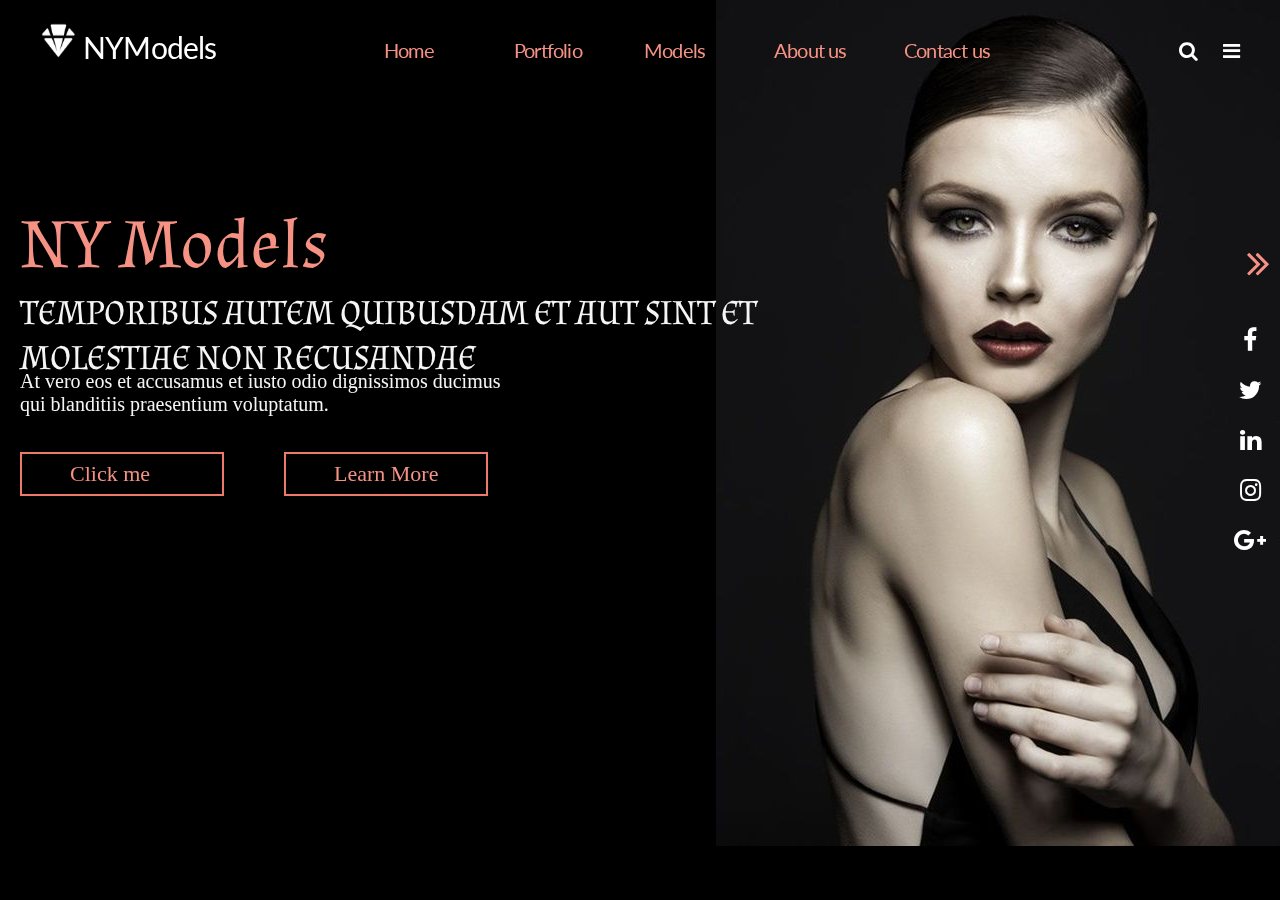
<file: index.html>
<!DOCTYPE html>
<html>
<head>
	<title>NYModels</title>
	<link rel="stylesheet" type="text/css" href="main.css">
	<link href="https://stackpath.bootstrapcdn.com/font-awesome/4.7.0/css/font-awesome.min.css" rel="stylesheet" integrity="sha384-wvfXpqpZZVQGK6TAh5PVlGOfQNHSoD2xbE+QkPxCAFlNEevoEH3Sl0sibVcOQVnN" crossorigin="anonymous">
	<link href="https://fonts.googleapis.com/css?family=Almendra|Lato|Open+Sans&display=swap" rel="stylesheet">
<body>
	<section class="container">
			<!-- Navbar -->
		<div class="nav">
			<div class="nav-bar">
				<div class="logo"><img src="images/logo.png">NYModels</div>
				<ul>
					<li><a href="#">Home</a></li>
					<li><a href="#">Portfolio</a>
						<div class="dropdown-menu">
						<ul>
							<li><a href="#">Our team</a></li>
							<li><a href="#">Camp sites</a></li>
							<li><a href="#">Mission</a></li>
							<li><a href="#">Resources</a></li>
						</ul></div>
					</li>
					<li><a href="#">Models</a>
						<ul>
							<li><a href="#">Our team</a></li>
							<li><a href="#">Camp sites</a></li>
							<li><a href="#">Mission</a></li>
							<li><a href="#">Resources</a></li>
						</ul>
					</li>
					<li><a href="#">About us</a>
						<ul>
							<li><a href="#">Our team</a></li>
							<li><a href="#">Camp sites</a></li>
							<li><a href="#">Mission</a></li>
							<li><a href="#">Resources</a></li>
						</ul>
					</li>
					<li><a href="#">Contact us</a>
						<ul>
							<li><a href="#">Our team</a></li>
							<li><a href="#">Camp sites</a></li>
							<li><a href="#">Mission</a></li>
							<li><a href="#">Resources</a></li>
						</ul>
					</li>
				</ul>
			</div>
		</div>
		<div class="search-icon">
			<i class="fa fa-search"></i>
			<i class="fa fa-bars"></i>
		</div>
			<!-- Model Image -->
		<div class="model-img">
			<img src="images/model.jpg">
		</div>
			<!-- Social media links -->
		<div class="social-media-links">
			<ul>
				<li><a href="#"><i class="fa fa-facebook"></i></a></li>
				<li><a href="#"><i class="fa fa-twitter"></i></a></li>
				<li><a href="#"><i class="fa fa-linkedin"></i></i></a></li>
				<li><a href="#"><i class="fa fa-instagram"></i></a></li>
				<li><a href="#"><i class="fa fa-google-plus"></i></i></i></a></li>
			</ul>
		</div>
			<!-- Header -->
		<h1><br>TEMPORIBUS AUTEM QUIBUSDAM ET AUT SINT ET MOLESTIAE NON RECUSANDAE</h1>
		<p class="para">At vero eos et accusamus et iusto odio dignissimos ducimus qui blanditiis praesentium voluptatum.</p>
		<a href="models.html">
		<div class="btn"><div class="inner-btn"><p>Click me</p></div></div></a>
		<div class="btn learn-more"><div class="inner-btn"><p>Learn More</p></div></div>

		<a href="#" class="next"><i class="fa fa-angle-double-right"></i></a>
	</section>
</body>
</html>
</file>
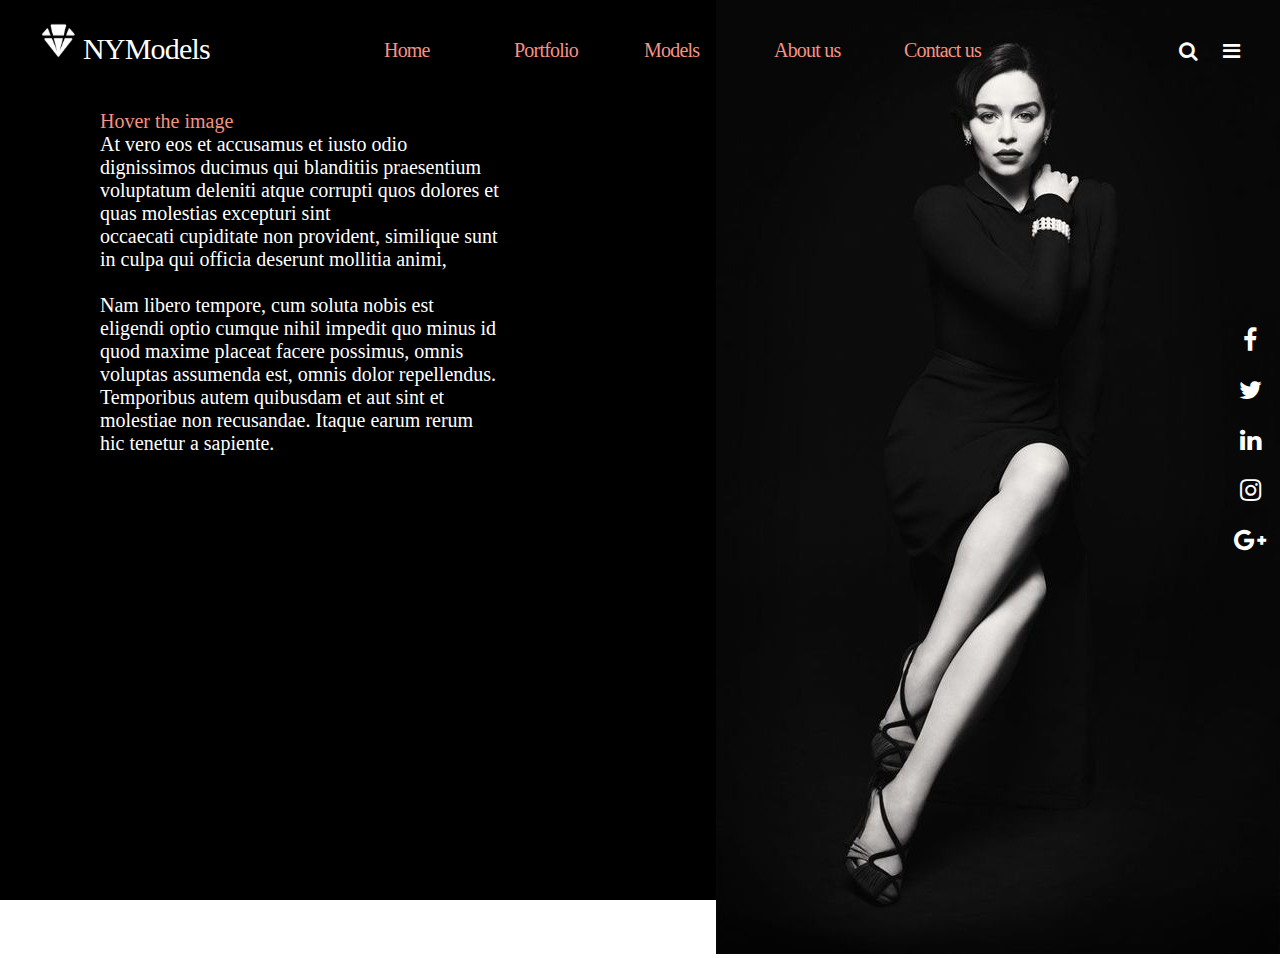
<file: models.html>
<!DOCTYPE html>
<html>
<head>
	<title>Our Models</title>
	<link rel="stylesheet" type="text/css" href="main.css">
	<link rel="stylesheet" type="text/css" href="models_style.css">
	<link href="https://stackpath.bootstrapcdn.com/font-awesome/4.7.0/css/font-awesome.min.css" rel="stylesheet" integrity="sha384-wvfXpqpZZVQGK6TAh5PVlGOfQNHSoD2xbE+QkPxCAFlNEevoEH3Sl0sibVcOQVnN" crossorigin="anonymous">
</head>
<body>
	<section class="container">
			<!-- Navbar -->
		<div class="nav">
			<div class="nav-bar">
				<div class="logo"><img src="images/logo.png">NYModels</div>
				<ul>
					<li><a href="#" class="active">Home</a></li>
					<li><a href="#">Portfolio</a>
						<div class="dropdown-menu">
						<ul>
							<li><a href="#">Our team</a></li>
							<li><a href="#">Camp sites</a></li>
							<li><a href="#">Mission</a></li>
							<li><a href="#">Resources</a></li>
						</ul></div>
					</li>
					<li><a href="#">Models</a>
						<ul>
							<li><a href="#">Our team</a></li>
							<li><a href="#">Camp sites</a></li>
							<li><a href="#">Mission</a></li>
							<li><a href="#">Resources</a></li>
						</ul>
					</li>
					<li><a href="#">About us</a>
						<ul>
							<li><a href="#">Our team</a></li>
							<li><a href="#">Camp sites</a></li>
							<li><a href="#">Mission</a></li>
							<li><a href="#">Resources</a></li>
						</ul>
					</li>
					<li><a href="#">Contact us</a>
						<ul>
							<li><a href="#">Our team</a></li>
							<li><a href="#">Camp sites</a></li>
							<li><a href="#">Mission</a></li>
							<li><a href="#">Resources</a></li>
						</ul>
					</li>
				</ul>
			</div>
		</div>
		<div class="search-icon">
			<i class="fa fa-search"></i>
			<i class="fa fa-bars"></i>
		</div>
			<!-- Model Image -->
		<div class="model-img">
			<a href="models_portfolio.html">
			<div class="image-hover"><div class="btn more"><div class="inner-btn"><p>Click me</p></div></div></div></a>
			<img src="images/model_emilia.jpg">
		</div>
			<!-- Social media links -->
		<div class="social-media-links">
			<ul>
				<li><a href="#"><i class="fa fa-facebook"></i></a></li>
				<li><a href="#"><i class="fa fa-twitter"></i></a></li>
				<li><a href="#"><i class="fa fa-linkedin"></i></i></a></li>
				<li><a href="#"><i class="fa fa-instagram"></i></a></li>
				<li><a href="#"><i class="fa fa-google-plus"></i></i></i></a></li>
			</ul>
		</div>

		<div class="model-bio">
			<p>
				<span style="color: #F59284;">Hover the image</span><br>At vero eos et accusamus et iusto odio dignissimos ducimus qui blanditiis praesentium voluptatum deleniti atque corrupti quos dolores et quas molestias excepturi sint<br> occaecati cupiditate non provident, similique sunt in culpa qui officia deserunt mollitia animi,<br> <br>Nam libero tempore, cum soluta nobis est eligendi optio cumque nihil impedit quo minus id quod maxime placeat facere possimus, omnis<br> voluptas assumenda est, omnis dolor repellendus. Temporibus autem quibusdam et aut sint et molestiae non recusandae. Itaque earum rerum hic tenetur a sapiente.
			</p>
		</div>

	</section>
</body>
</html>
</file>
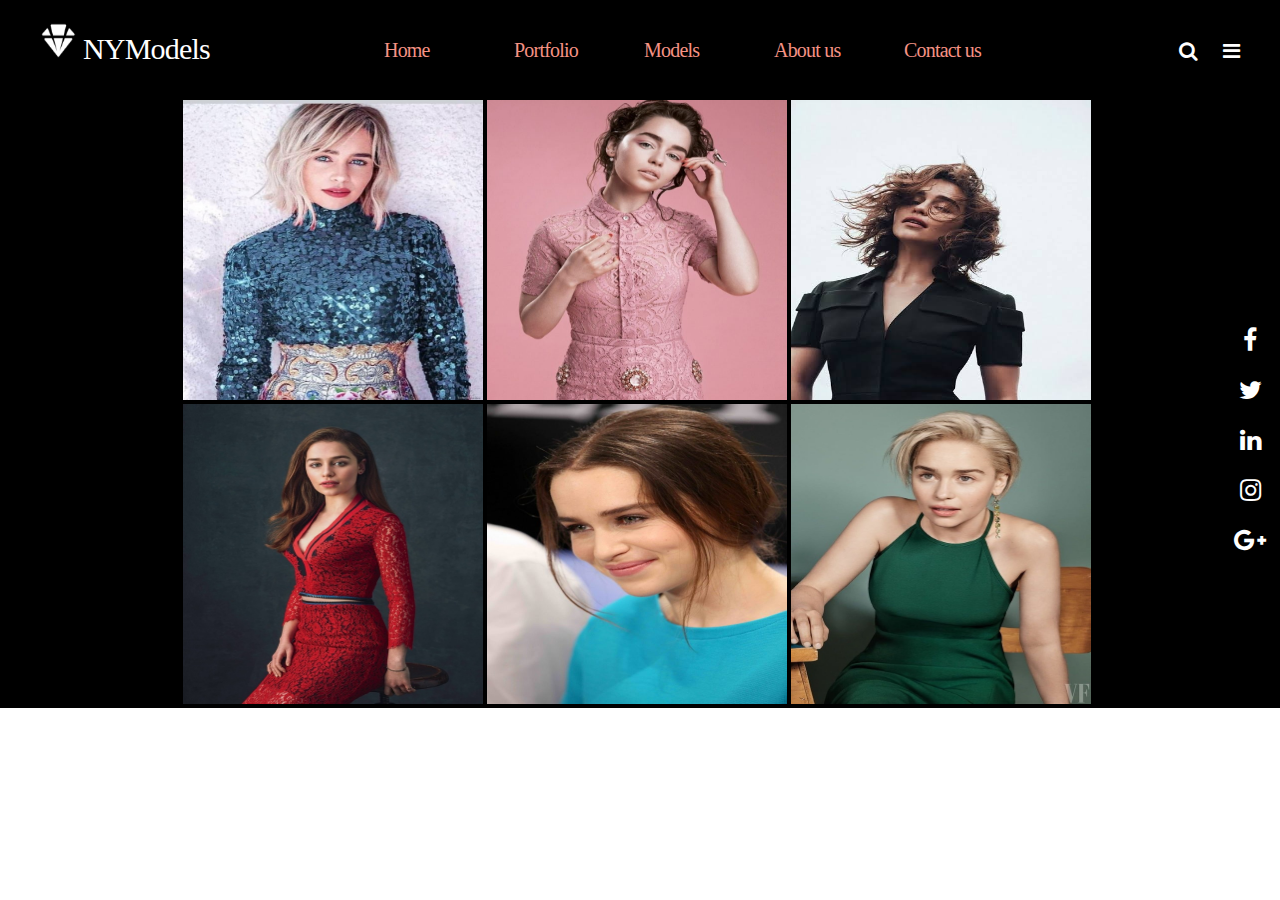
<file: models_portfolio.html>
<!DOCTYPE html>
<html>
<head>
	<title>Our Models</title>
	<link rel="stylesheet" type="text/css" href="main.css">
	<link rel="stylesheet" type="text/css" href="models_style.css">
	<link rel="stylesheet" type="text/css" href="models_portfolio_style.css">
	<link href="https://stackpath.bootstrapcdn.com/font-awesome/4.7.0/css/font-awesome.min.css" rel="stylesheet" integrity="sha384-wvfXpqpZZVQGK6TAh5PVlGOfQNHSoD2xbE+QkPxCAFlNEevoEH3Sl0sibVcOQVnN" crossorigin="anonymous">
</head>
<body>
	<section class="container">
			<!-- Navbar -->
		<div class="nav">
			<div class="nav-bar">
				<div class="logo"><img src="images/logo.png">NYModels</div>
				<ul>
					<li><a href="#" class="active">Home</a></li>
					<li><a href="#">Portfolio</a>
						<div class="dropdown-menu">
						<ul>
							<li><a href="#">Our team</a></li>
							<li><a href="#">Camp sites</a></li>
							<li><a href="#">Mission</a></li>
							<li><a href="#">Resources</a></li>
						</ul></div>
					</li>
					<li><a href="#">Models</a>
						<ul>
							<li><a href="#">Our team</a></li>
							<li><a href="#">Camp sites</a></li>
							<li><a href="#">Mission</a></li>
							<li><a href="#">Resources</a></li>
						</ul>
					</li>
					<li><a href="#">About us</a>
						<ul>
							<li><a href="#">Our team</a></li>
							<li><a href="#">Camp sites</a></li>
							<li><a href="#">Mission</a></li>
							<li><a href="#">Resources</a></li>
						</ul>
					</li>
					<li><a href="#">Contact us</a>
						<ul>
							<li><a href="#">Our team</a></li>
							<li><a href="#">Camp sites</a></li>
							<li><a href="#">Mission</a></li>
							<li><a href="#">Resources</a></li>
						</ul>
					</li>
				</ul>
			</div>
		</div>
		<div class="search-icon">
			<i class="fa fa-search"></i>
			<i class="fa fa-bars"></i>
		</div>
			<!-- Model Image -->
		<div class="emilia-img">
			<img src="images/image_1.jpg">
			<img src="images/image_2.jpg">
			<img src="images/image_3.jpg">
			<img src="images/image_4.jpg">
			<img src="images/image_5.jpg">
			<img src="images/image_6.jpg">
		</div>
			<!-- Social media links -->
		<div class="social-media-links">
			<ul>
				<li><a href="#"><i class="fa fa-facebook"></i></a></li>
				<li><a href="#"><i class="fa fa-twitter"></i></a></li>
				<li><a href="#"><i class="fa fa-linkedin"></i></i></a></li>
				<li><a href="#"><i class="fa fa-instagram"></i></a></li>
				<li><a href="#"><i class="fa fa-google-plus"></i></i></i></a></li>
			</ul>
		</div>
	</section>
</body>
</html>
</file>
<file: main.css>
*{
	margin: 0;
	padding: 0;
	/*background-color: #000;*/
}
.container{
	width: 100%;
	height: 100vh;
	background-color: #000;
}
/*Navbar*/
.nav-bar.active ul li a{
	color: #fff;
}
.nav{
	position: fixed;
	top: 0;
	left: 30%;
	height: 70px;
	z-index: 1;
	font-family: 'lato';
	letter-spacing: -0.8px;
}
.nav-bar{
	float: right;
	margin-top: 30px;
}
.nav-bar ul{
	margin: 0;
	padding: 0;
	list-style: none;
}
.nav-bar ul li{
	float: left;
	width: 130px;
	height: 40px;
	line-height: 40px;
}
.nav-bar ul li a{
	text-decoration: none;
	color: #F59284;
	font-size: 20px;
	display: block;
}
.nav-bar ul li a:hover{
	color: #fff;
}
.nav-bar ul li ul li{
	display: none;
}
.nav-bar ul li:hover ul li{
	display: block;
}
.nav-bar .logo{
	font-size: 30px;
	color: #fff;
	position: fixed;
	top: 21px;
	left: 35px;
}
.nav-bar .logo img{
	width: 48px;
	height: 38px;
}

/*Search icon*/
.search-icon{
	color: #fff; 
	z-index: 1; 
	position: absolute; 
	right: 30px;
	top: 40px; 
	font-size: 20px;
}
.search-icon .fa{
	margin: 0 10px;
}
.search-icon .fa:hover{
	color: #F59284;
}
/*Social media links*/
.social-media-links{
	position: fixed;
	top: 315px;
	right: 0px;
}
.social-media-links ul li{
	list-style: none;
	margin: 0 5px;
}
.social-media-links ul li a{
	position: relative;
	display: flex;
	justify-content: center;
	align-items: center;
	text-decoration: none;
	color: #fff;
	width: 50px;
	height: 50px;
	border-radius: 50%;
	font-size: 25px;
	transition: 0.5s;
}
.social-media-links ul li a::before{
	content: '';
	position: absolute;
	top: 0;
	left: 0;
	right: 0;
	bottom: 0;
	border-radius: 50%;
	transform: scale(0);
	transition: 0.5s;
	z-index: -1;
}
.social-media-links ul li a:hover::before{
	transform: scale(1);
}
.social-media-links ul li a:hover{
	color: #fff;
}
.social-media-links ul li:nth-child(1) a:hover:before{
	background: #3b5999;
}
.social-media-links ul li:nth-child(2) a:hover:before{
	background: #55acee;
}
.social-media-links ul li:nth-child(3) a:hover:before{
	background: #0077B5;
}
.social-media-links ul li:nth-child(4) a:hover:before{
	background: #e4405f;
}
.social-media-links ul li:nth-child(5) a:hover:before{
	background: #dd4b39;
}
/*Header*/
h1::before{
	content: 'NY Models';
	color: #F59284;
	z-index: 1;
	font-size: 70px;
}
h1, .para{
	z-index: 1;
	color: whitesmoke;
	position: fixed;
	left: 20px;
	background: transparent;
	font-family: 'Almendra';
}
h1{
	top: 200px;
	font-size: 2.2em;
	animation: 1.8s slideup ease;
	width: 900px;
	font-weight: lighter;
}
.para{
	font-size: 20px;
	top: 370px;
	animation: 2.1s slideup ease;
	width: 500px;
	font-family: none;
	font-weight: lighter;
}
/*Buttons*/
.btn{
	width: 200px;
	height: 40px;
	z-index: 1;
	position: fixed;
	top: 450px;
	margin: 2px 20px;
	border: 2px solid #EC7969;
	color: #F59284;
	text-align: center;
	line-height: 40px;
	font-size: 22px;
	animation: 2.4s slideup ease;
	transition: all 0.5s ease;
}
.btn.learn-more{
	margin-left: 284px;
}
.btn p{
	position: fixed;
	margin-left: 48px;
}
.inner-btn{
	width: 0px;
	height: 40px;
	background-color: #F59284;
	transition:  0.4s width ease;
}
.btn:hover .inner-btn{
	width: 200px;
	color: #fff;
	z-index: 1;
}

@keyframes slideup{
	0%{transform: translateY(250px); opacity: 0.8;}
	100%{transform: translateY(0px); opacity: 1;}
}

/*Double arrow for next*/
a.next{
	position: fixed;
	right: 10px;
	top: 240px;
	color: #F59284;
	font-size: 40px;
	animation: 1.2s bounce ease infinite;
	animation-delay: 2.6s;
}
a.next:hover{
	color: #fff;
}
@keyframes bounce{
	50%{transform: translateX(-25px);}
}
/*Image animation*/
.model-img{
	animation: 1.8s moveimg ease;
	float: right;
	position: fixed;
	top: 0;
	right: 0;
	transition: all 0.9s ease;
}

@keyframes moveimg{
	0%{transform: translateX(-80%); opacity:0.1;}
	100%{transform: translateX(0);}
}

@media screen and (max-width: 1000px){
	.nav-bar ul{
		display: none;
	}
	h1{
		font-size: 25px;
		width: 500px;
	}
}
@media screen and (max-width: 600px){
	h1{
		top: 480px;
		font-size: 0;
	}
	.para{
		top: 550px;
	}
	.btn learn-more, .btn, .inner-btn{
		top: 600px;
	}
}
</file>
<file: models_style.css>
.model-img{
	position: relative;
}
.model-img:hover{
	transform: translateX(-5%);
}
.image-hover{
	width: 0;
	transition: 0.5s width ease;
}
.model-img:hover .image-hover{
	width: 100%;
	height: 100%;
	background: #fff;
	opacity: 0.3;
	position: absolute;
}
.btn{
	position: absolute;
	right: 30%;
	top: 394px;
	animation: none;
	opacity: 0;
	transition: none;
}
.image-hover:hover .btn{
	opacity: 1;
}
.image-hover:hover::before{
	opacity: 1;
}
.image-hover::before{
	content: 'EMILIA CLARKE';
	position: absolute;
	top: 300px;
	bottom: 0;
	right: 0;
	left: 30%;
	font-size: 35px;
	color: #F59284;
	opacity: 0;
}

.model-bio{
	width: 400px;
	height: auto;
	position: absolute;
	top: 110px;
	margin-left: 100px;
	animation: 1.9s textanime ease;
}
.model-bio p{
	color: #fff;
	font-size: 20px;
}
.container{
	perspective: 600px;
	perspective-origin: top;
	perspective: preserve-3d;
}
@keyframes textanime{
	0%{transform: rotateX(30deg) translateX(-80%); opacity: 0.1;}
	100%{transform: rotateX(0deg) translateX(0%); opacity: 1;}
}
@media screen and (max-width: 1000px){
	.model-bio{
		margin-left: 60px;
	}
}

@media screen and (max-width: 800px){
	.model-bio{
		display: none;
	}
}
</file>
<file: models_portfolio_style.css>
.container{
	height: 100%;
	width: 100%;
}
.emilia-img{
	padding-top: 100px;
	width: 915px;
	margin: auto;
}
.emilia-img img{
	width: 300px;
	height: 300px;
}
@media screen and (max-width: 915px){
	.emilia-img{
		width: 800px;
		padding-top: 80px;
	}
	.emilia-img img{
		margin-left: 50px;
	}
	.nav-bar ul li{
		display: none;
	}
}
@media screen and (max-width: 500px){
	.emilia-img{
		width: 500px;
		padding-top: 80px;
	}
	.nav-bar ul li{
		display: none;
	}
}
.emilia-img img{
	position: relative;
	transition: 0.5s all ease;
}
.emilia-img img:hover{
	transform: translateX(-5%);
}
</file>
